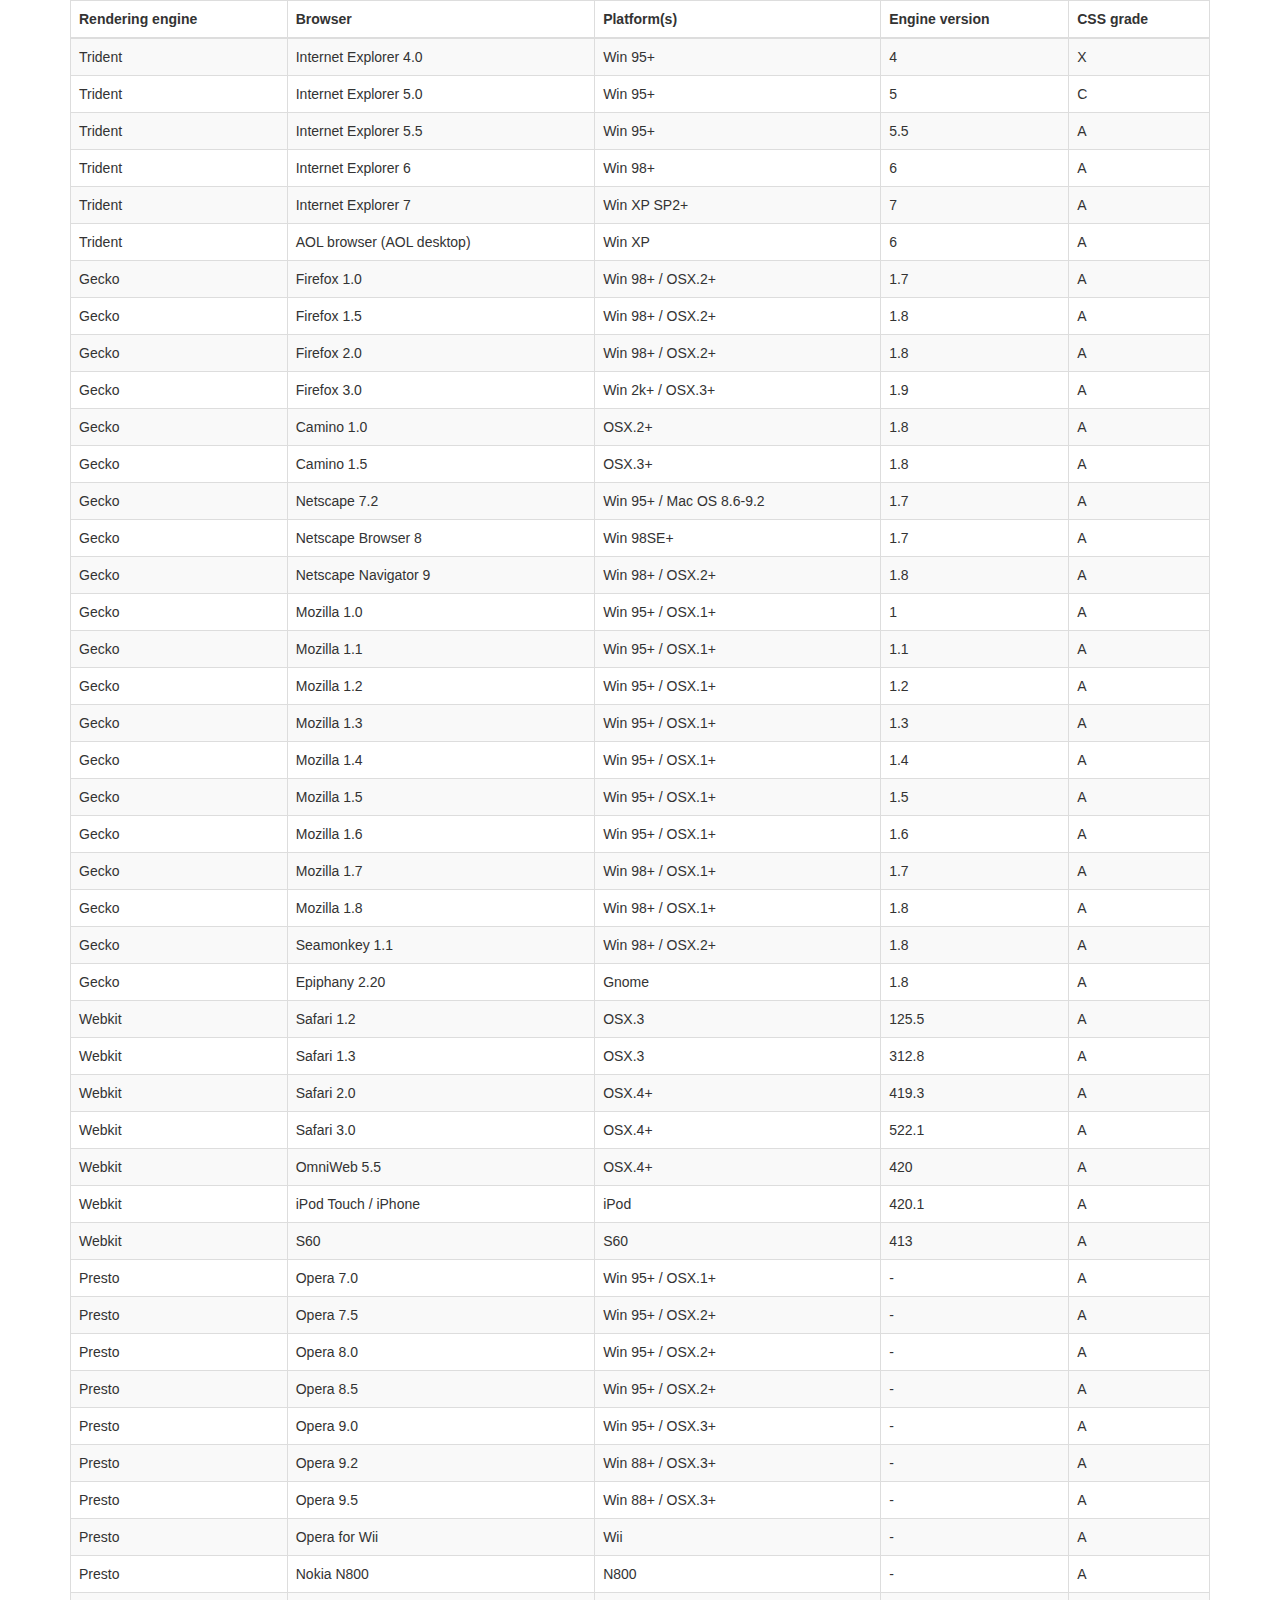
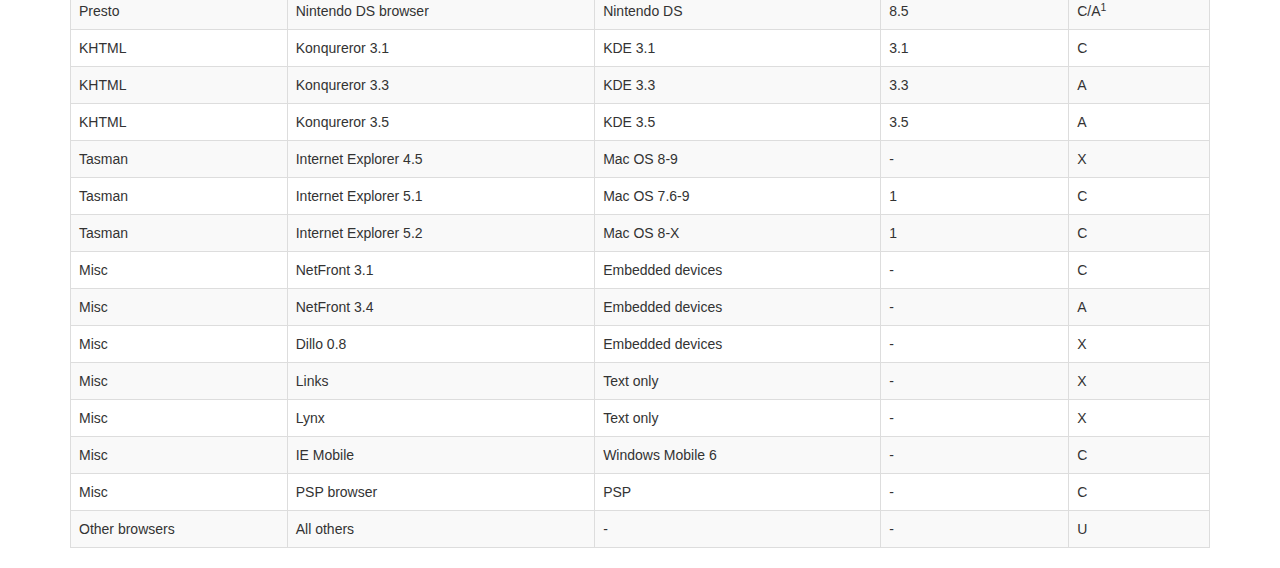
<file: limitless.kshop/plugins/datatables-plugins/index.html>
<!DOCTYPE HTML PUBLIC "-//W3C//DTD HTML 4.01//EN" "http://www.w3.org/TR/html4/strict.dtd">
<html>
	<head>
		<meta http-equiv="content-type" content="text/html; charset=utf-8" />
		
		<title>DataTables Bootstrap 3 example</title>

		<link rel="stylesheet" type="text/css" href="//maxcdn.bootstrapcdn.com/bootstrap/3.3.0/css/bootstrap.min.css">
		<link rel="stylesheet" type="text/css" href="dataTables.bootstrap.css">

		<script type="text/javascript" language="javascript" src="//code.jquery.com/jquery-1.11.1.min.js"></script>
		<script type="text/javascript" language="javascript" src="//cdn.datatables.net/1.10.3/js/jquery.dataTables.min.js"></script>
		<script type="text/javascript" language="javascript" src="dataTables.bootstrap.js"></script>
		<script type="text/javascript" charset="utf-8">
			$(document).ready(function() {
				$('#example').dataTable();
			} );
		</script>
	</head>
	<body>
		<div class="container">
			
<table cellpadding="0" cellspacing="0" border="0" class="table table-striped table-bordered" id="example">
	<thead>
		<tr>
			<th>Rendering engine</th>
			<th>Browser</th>
			<th>Platform(s)</th>
			<th>Engine version</th>
			<th>CSS grade</th>
		</tr>
	</thead>
	<tbody>
		<tr class="odd gradeX">
			<td>Trident</td>
			<td>Internet
				 Explorer 4.0</td>
			<td>Win 95+</td>
			<td class="center"> 4</td>
			<td class="center">X</td>
		</tr>
		<tr class="even gradeC">
			<td>Trident</td>
			<td>Internet
				 Explorer 5.0</td>
			<td>Win 95+</td>
			<td class="center">5</td>
			<td class="center">C</td>
		</tr>
		<tr class="odd gradeA">
			<td>Trident</td>
			<td>Internet
				 Explorer 5.5</td>
			<td>Win 95+</td>
			<td class="center">5.5</td>
			<td class="center">A</td>
		</tr>
		<tr class="even gradeA">
			<td>Trident</td>
			<td>Internet
				 Explorer 6</td>
			<td>Win 98+</td>
			<td class="center">6</td>
			<td class="center">A</td>
		</tr>
		<tr class="odd gradeA">
			<td>Trident</td>
			<td>Internet Explorer 7</td>
			<td>Win XP SP2+</td>
			<td class="center">7</td>
			<td class="center">A</td>
		</tr>
		<tr class="even gradeA">
			<td>Trident</td>
			<td>AOL browser (AOL desktop)</td>
			<td>Win XP</td>
			<td class="center">6</td>
			<td class="center">A</td>
		</tr>
		<tr class="gradeA">
			<td>Gecko</td>
			<td>Firefox 1.0</td>
			<td>Win 98+ / OSX.2+</td>
			<td class="center">1.7</td>
			<td class="center">A</td>
		</tr>
		<tr class="gradeA">
			<td>Gecko</td>
			<td>Firefox 1.5</td>
			<td>Win 98+ / OSX.2+</td>
			<td class="center">1.8</td>
			<td class="center">A</td>
		</tr>
		<tr class="gradeA">
			<td>Gecko</td>
			<td>Firefox 2.0</td>
			<td>Win 98+ / OSX.2+</td>
			<td class="center">1.8</td>
			<td class="center">A</td>
		</tr>
		<tr class="gradeA">
			<td>Gecko</td>
			<td>Firefox 3.0</td>
			<td>Win 2k+ / OSX.3+</td>
			<td class="center">1.9</td>
			<td class="center">A</td>
		</tr>
		<tr class="gradeA">
			<td>Gecko</td>
			<td>Camino 1.0</td>
			<td>OSX.2+</td>
			<td class="center">1.8</td>
			<td class="center">A</td>
		</tr>
		<tr class="gradeA">
			<td>Gecko</td>
			<td>Camino 1.5</td>
			<td>OSX.3+</td>
			<td class="center">1.8</td>
			<td class="center">A</td>
		</tr>
		<tr class="gradeA">
			<td>Gecko</td>
			<td>Netscape 7.2</td>
			<td>Win 95+ / Mac OS 8.6-9.2</td>
			<td class="center">1.7</td>
			<td class="center">A</td>
		</tr>
		<tr class="gradeA">
			<td>Gecko</td>
			<td>Netscape Browser 8</td>
			<td>Win 98SE+</td>
			<td class="center">1.7</td>
			<td class="center">A</td>
		</tr>
		<tr class="gradeA">
			<td>Gecko</td>
			<td>Netscape Navigator 9</td>
			<td>Win 98+ / OSX.2+</td>
			<td class="center">1.8</td>
			<td class="center">A</td>
		</tr>
		<tr class="gradeA">
			<td>Gecko</td>
			<td>Mozilla 1.0</td>
			<td>Win 95+ / OSX.1+</td>
			<td class="center">1</td>
			<td class="center">A</td>
		</tr>
		<tr class="gradeA">
			<td>Gecko</td>
			<td>Mozilla 1.1</td>
			<td>Win 95+ / OSX.1+</td>
			<td class="center">1.1</td>
			<td class="center">A</td>
		</tr>
		<tr class="gradeA">
			<td>Gecko</td>
			<td>Mozilla 1.2</td>
			<td>Win 95+ / OSX.1+</td>
			<td class="center">1.2</td>
			<td class="center">A</td>
		</tr>
		<tr class="gradeA">
			<td>Gecko</td>
			<td>Mozilla 1.3</td>
			<td>Win 95+ / OSX.1+</td>
			<td class="center">1.3</td>
			<td class="center">A</td>
		</tr>
		<tr class="gradeA">
			<td>Gecko</td>
			<td>Mozilla 1.4</td>
			<td>Win 95+ / OSX.1+</td>
			<td class="center">1.4</td>
			<td class="center">A</td>
		</tr>
		<tr class="gradeA">
			<td>Gecko</td>
			<td>Mozilla 1.5</td>
			<td>Win 95+ / OSX.1+</td>
			<td class="center">1.5</td>
			<td class="center">A</td>
		</tr>
		<tr class="gradeA">
			<td>Gecko</td>
			<td>Mozilla 1.6</td>
			<td>Win 95+ / OSX.1+</td>
			<td class="center">1.6</td>
			<td class="center">A</td>
		</tr>
		<tr class="gradeA">
			<td>Gecko</td>
			<td>Mozilla 1.7</td>
			<td>Win 98+ / OSX.1+</td>
			<td class="center">1.7</td>
			<td class="center">A</td>
		</tr>
		<tr class="gradeA">
			<td>Gecko</td>
			<td>Mozilla 1.8</td>
			<td>Win 98+ / OSX.1+</td>
			<td class="center">1.8</td>
			<td class="center">A</td>
		</tr>
		<tr class="gradeA">
			<td>Gecko</td>
			<td>Seamonkey 1.1</td>
			<td>Win 98+ / OSX.2+</td>
			<td class="center">1.8</td>
			<td class="center">A</td>
		</tr>
		<tr class="gradeA">
			<td>Gecko</td>
			<td>Epiphany 2.20</td>
			<td>Gnome</td>
			<td class="center">1.8</td>
			<td class="center">A</td>
		</tr>
		<tr class="gradeA">
			<td>Webkit</td>
			<td>Safari 1.2</td>
			<td>OSX.3</td>
			<td class="center">125.5</td>
			<td class="center">A</td>
		</tr>
		<tr class="gradeA">
			<td>Webkit</td>
			<td>Safari 1.3</td>
			<td>OSX.3</td>
			<td class="center">312.8</td>
			<td class="center">A</td>
		</tr>
		<tr class="gradeA">
			<td>Webkit</td>
			<td>Safari 2.0</td>
			<td>OSX.4+</td>
			<td class="center">419.3</td>
			<td class="center">A</td>
		</tr>
		<tr class="gradeA">
			<td>Webkit</td>
			<td>Safari 3.0</td>
			<td>OSX.4+</td>
			<td class="center">522.1</td>
			<td class="center">A</td>
		</tr>
		<tr class="gradeA">
			<td>Webkit</td>
			<td>OmniWeb 5.5</td>
			<td>OSX.4+</td>
			<td class="center">420</td>
			<td class="center">A</td>
		</tr>
		<tr class="gradeA">
			<td>Webkit</td>
			<td>iPod Touch / iPhone</td>
			<td>iPod</td>
			<td class="center">420.1</td>
			<td class="center">A</td>
		</tr>
		<tr class="gradeA">
			<td>Webkit</td>
			<td>S60</td>
			<td>S60</td>
			<td class="center">413</td>
			<td class="center">A</td>
		</tr>
		<tr class="gradeA">
			<td>Presto</td>
			<td>Opera 7.0</td>
			<td>Win 95+ / OSX.1+</td>
			<td class="center">-</td>
			<td class="center">A</td>
		</tr>
		<tr class="gradeA">
			<td>Presto</td>
			<td>Opera 7.5</td>
			<td>Win 95+ / OSX.2+</td>
			<td class="center">-</td>
			<td class="center">A</td>
		</tr>
		<tr class="gradeA">
			<td>Presto</td>
			<td>Opera 8.0</td>
			<td>Win 95+ / OSX.2+</td>
			<td class="center">-</td>
			<td class="center">A</td>
		</tr>
		<tr class="gradeA">
			<td>Presto</td>
			<td>Opera 8.5</td>
			<td>Win 95+ / OSX.2+</td>
			<td class="center">-</td>
			<td class="center">A</td>
		</tr>
		<tr class="gradeA">
			<td>Presto</td>
			<td>Opera 9.0</td>
			<td>Win 95+ / OSX.3+</td>
			<td class="center">-</td>
			<td class="center">A</td>
		</tr>
		<tr class="gradeA">
			<td>Presto</td>
			<td>Opera 9.2</td>
			<td>Win 88+ / OSX.3+</td>
			<td class="center">-</td>
			<td class="center">A</td>
		</tr>
		<tr class="gradeA">
			<td>Presto</td>
			<td>Opera 9.5</td>
			<td>Win 88+ / OSX.3+</td>
			<td class="center">-</td>
			<td class="center">A</td>
		</tr>
		<tr class="gradeA">
			<td>Presto</td>
			<td>Opera for Wii</td>
			<td>Wii</td>
			<td class="center">-</td>
			<td class="center">A</td>
		</tr>
		<tr class="gradeA">
			<td>Presto</td>
			<td>Nokia N800</td>
			<td>N800</td>
			<td class="center">-</td>
			<td class="center">A</td>
		</tr>
		<tr class="gradeA">
			<td>Presto</td>
			<td>Nintendo DS browser</td>
			<td>Nintendo DS</td>
			<td class="center">8.5</td>
			<td class="center">C/A<sup>1</sup></td>
		</tr>
		<tr class="gradeC">
			<td>KHTML</td>
			<td>Konqureror 3.1</td>
			<td>KDE 3.1</td>
			<td class="center">3.1</td>
			<td class="center">C</td>
		</tr>
		<tr class="gradeA">
			<td>KHTML</td>
			<td>Konqureror 3.3</td>
			<td>KDE 3.3</td>
			<td class="center">3.3</td>
			<td class="center">A</td>
		</tr>
		<tr class="gradeA">
			<td>KHTML</td>
			<td>Konqureror 3.5</td>
			<td>KDE 3.5</td>
			<td class="center">3.5</td>
			<td class="center">A</td>
		</tr>
		<tr class="gradeX">
			<td>Tasman</td>
			<td>Internet Explorer 4.5</td>
			<td>Mac OS 8-9</td>
			<td class="center">-</td>
			<td class="center">X</td>
		</tr>
		<tr class="gradeC">
			<td>Tasman</td>
			<td>Internet Explorer 5.1</td>
			<td>Mac OS 7.6-9</td>
			<td class="center">1</td>
			<td class="center">C</td>
		</tr>
		<tr class="gradeC">
			<td>Tasman</td>
			<td>Internet Explorer 5.2</td>
			<td>Mac OS 8-X</td>
			<td class="center">1</td>
			<td class="center">C</td>
		</tr>
		<tr class="gradeA">
			<td>Misc</td>
			<td>NetFront 3.1</td>
			<td>Embedded devices</td>
			<td class="center">-</td>
			<td class="center">C</td>
		</tr>
		<tr class="gradeA">
			<td>Misc</td>
			<td>NetFront 3.4</td>
			<td>Embedded devices</td>
			<td class="center">-</td>
			<td class="center">A</td>
		</tr>
		<tr class="gradeX">
			<td>Misc</td>
			<td>Dillo 0.8</td>
			<td>Embedded devices</td>
			<td class="center">-</td>
			<td class="center">X</td>
		</tr>
		<tr class="gradeX">
			<td>Misc</td>
			<td>Links</td>
			<td>Text only</td>
			<td class="center">-</td>
			<td class="center">X</td>
		</tr>
		<tr class="gradeX">
			<td>Misc</td>
			<td>Lynx</td>
			<td>Text only</td>
			<td class="center">-</td>
			<td class="center">X</td>
		</tr>
		<tr class="gradeC">
			<td>Misc</td>
			<td>IE Mobile</td>
			<td>Windows Mobile 6</td>
			<td class="center">-</td>
			<td class="center">C</td>
		</tr>
		<tr class="gradeC">
			<td>Misc</td>
			<td>PSP browser</td>
			<td>PSP</td>
			<td class="center">-</td>
			<td class="center">C</td>
		</tr>
		<tr class="gradeU">
			<td>Other browsers</td>
			<td>All others</td>
			<td>-</td>
			<td class="center">-</td>
			<td class="center">U</td>
		</tr>
	</tbody>
</table>
			
		</div>
	</body>
</html>
</file>
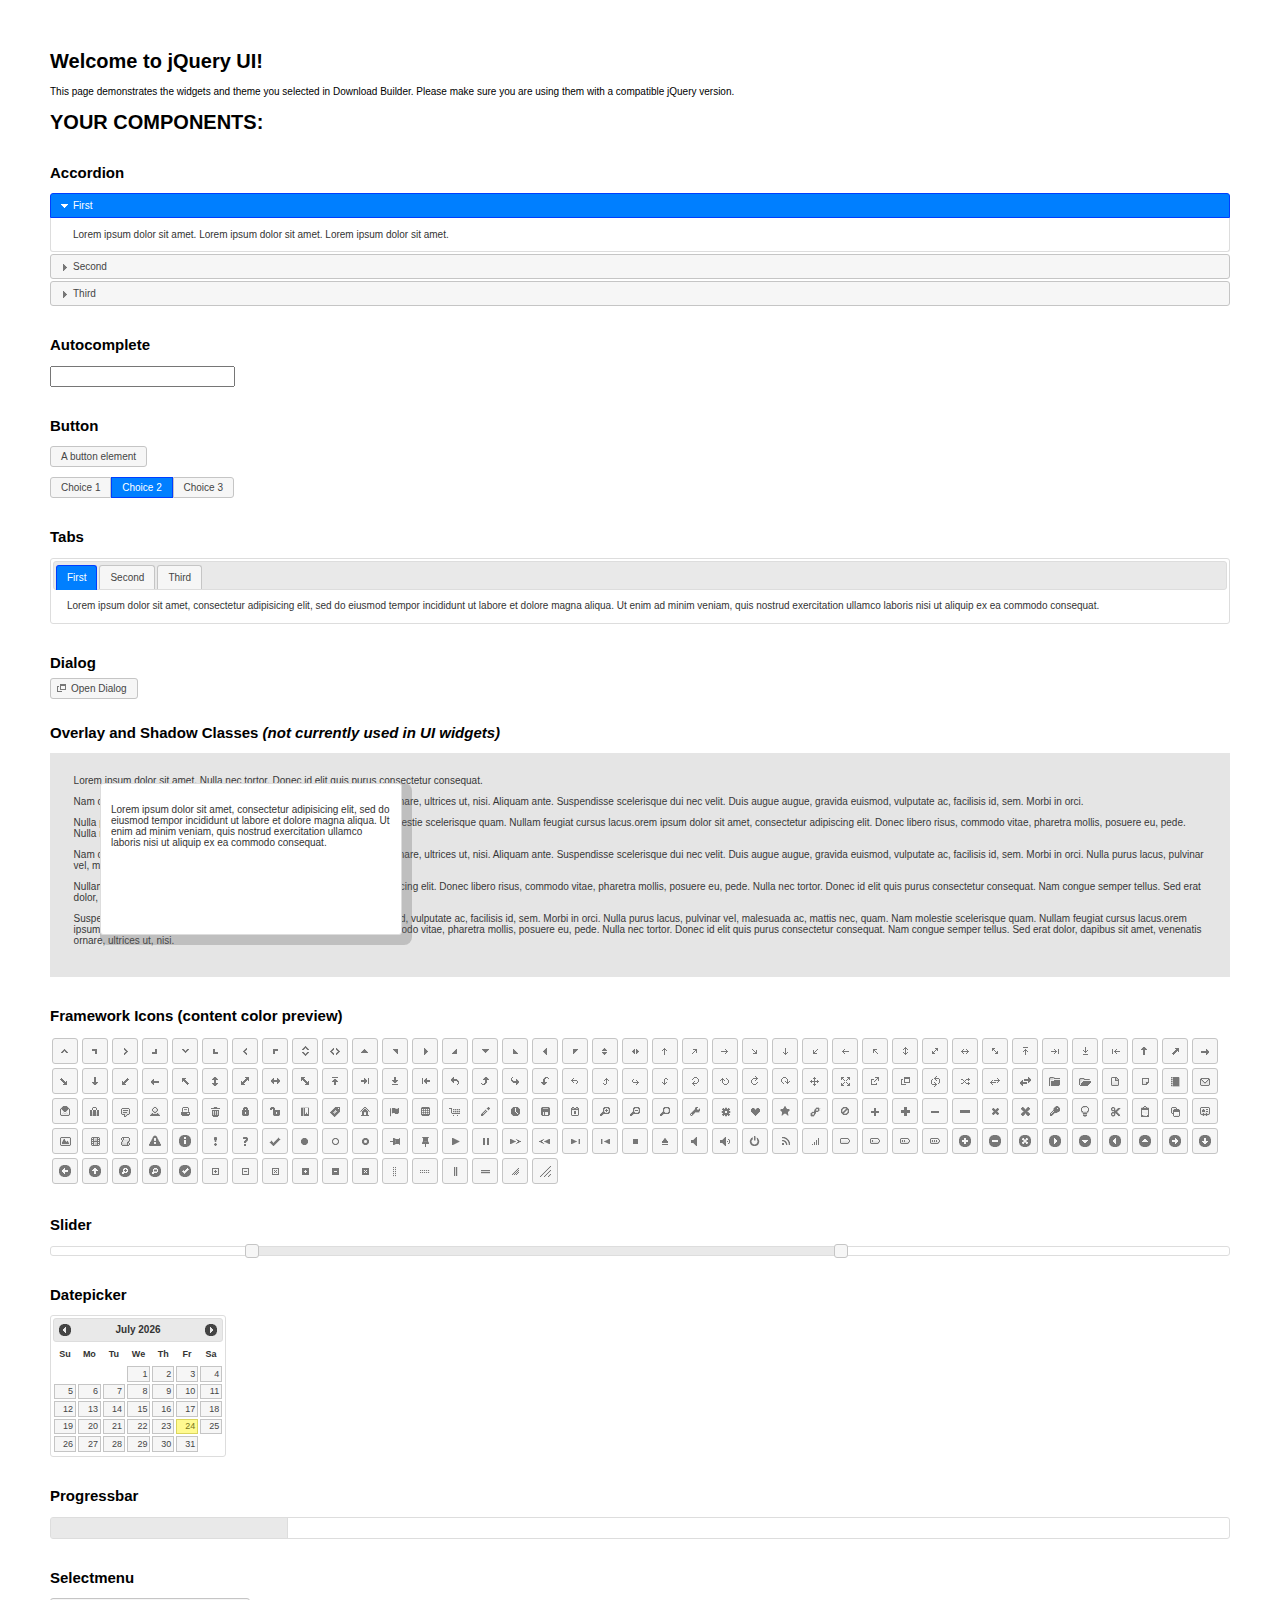
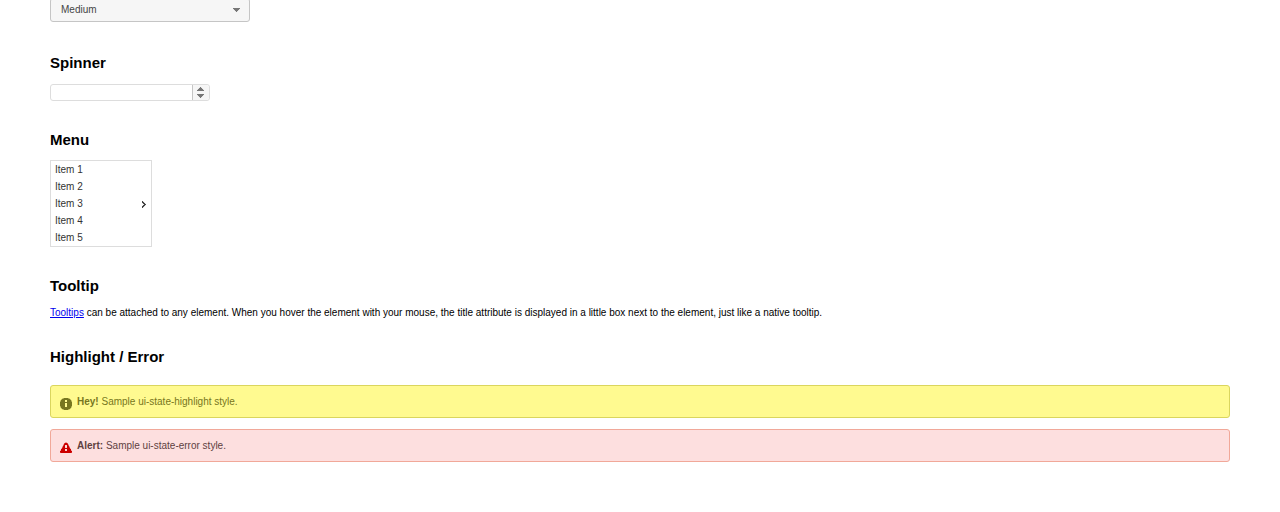
<file: limitless.kshop/plugins/js/jquery-ui-1.11.4.custom/index.html>
<!doctype html>
<html lang="us">
<head>
	<meta charset="utf-8">
	<title>jQuery UI Example Page</title>
	<link href="jquery-ui.css" rel="stylesheet">
	<style>
	body{
		font: 62.5% "Trebuchet MS", sans-serif;
		margin: 50px;
	}
	.demoHeaders {
		margin-top: 2em;
	}
	#dialog-link {
		padding: .4em 1em .4em 20px;
		text-decoration: none;
		position: relative;
	}
	#dialog-link span.ui-icon {
		margin: 0 5px 0 0;
		position: absolute;
		left: .2em;
		top: 50%;
		margin-top: -8px;
	}
	#icons {
		margin: 0;
		padding: 0;
	}
	#icons li {
		margin: 2px;
		position: relative;
		padding: 4px 0;
		cursor: pointer;
		float: left;
		list-style: none;
	}
	#icons span.ui-icon {
		float: left;
		margin: 0 4px;
	}
	.fakewindowcontain .ui-widget-overlay {
		position: absolute;
	}
	select {
		width: 200px;
	}
	</style>
</head>
<body>

<h1>Welcome to jQuery UI!</h1>

<div class="ui-widget">
	<p>This page demonstrates the widgets and theme you selected in Download Builder. Please make sure you are using them with a compatible jQuery version.</p>
</div>

<h1>YOUR COMPONENTS:</h1>


<!-- Accordion -->
<h2 class="demoHeaders">Accordion</h2>
<div id="accordion">
	<h3>First</h3>
	<div>Lorem ipsum dolor sit amet. Lorem ipsum dolor sit amet. Lorem ipsum dolor sit amet.</div>
	<h3>Second</h3>
	<div>Phasellus mattis tincidunt nibh.</div>
	<h3>Third</h3>
	<div>Nam dui erat, auctor a, dignissim quis.</div>
</div>



<!-- Autocomplete -->
<h2 class="demoHeaders">Autocomplete</h2>
<div>
	<input id="autocomplete" title="type &quot;a&quot;">
</div>



<!-- Button -->
<h2 class="demoHeaders">Button</h2>
<button id="button">A button element</button>
<form style="margin-top: 1em;">
	<div id="radioset">
		<input type="radio" id="radio1" name="radio"><label for="radio1">Choice 1</label>
		<input type="radio" id="radio2" name="radio" checked="checked"><label for="radio2">Choice 2</label>
		<input type="radio" id="radio3" name="radio"><label for="radio3">Choice 3</label>
	</div>
</form>



<!-- Tabs -->
<h2 class="demoHeaders">Tabs</h2>
<div id="tabs">
	<ul>
		<li><a href="#tabs-1">First</a></li>
		<li><a href="#tabs-2">Second</a></li>
		<li><a href="#tabs-3">Third</a></li>
	</ul>
	<div id="tabs-1">Lorem ipsum dolor sit amet, consectetur adipisicing elit, sed do eiusmod tempor incididunt ut labore et dolore magna aliqua. Ut enim ad minim veniam, quis nostrud exercitation ullamco laboris nisi ut aliquip ex ea commodo consequat.</div>
	<div id="tabs-2">Phasellus mattis tincidunt nibh. Cras orci urna, blandit id, pretium vel, aliquet ornare, felis. Maecenas scelerisque sem non nisl. Fusce sed lorem in enim dictum bibendum.</div>
	<div id="tabs-3">Nam dui erat, auctor a, dignissim quis, sollicitudin eu, felis. Pellentesque nisi urna, interdum eget, sagittis et, consequat vestibulum, lacus. Mauris porttitor ullamcorper augue.</div>
</div>



<!-- Dialog NOTE: Dialog is not generated by UI in this demo so it can be visually styled in themeroller-->
<h2 class="demoHeaders">Dialog</h2>
<p><a href="#" id="dialog-link" class="ui-state-default ui-corner-all"><span class="ui-icon ui-icon-newwin"></span>Open Dialog</a></p>

<h2 class="demoHeaders">Overlay and Shadow Classes <em>(not currently used in UI widgets)</em></h2>
<div style="position: relative; width: 96%; height: 200px; padding:1% 2%; overflow:hidden;" class="fakewindowcontain">
	<p>Lorem ipsum dolor sit amet,  Nulla nec tortor. Donec id elit quis purus consectetur consequat. </p><p>Nam congue semper tellus. Sed erat dolor, dapibus sit amet, venenatis ornare, ultrices ut, nisi. Aliquam ante. Suspendisse scelerisque dui nec velit. Duis augue augue, gravida euismod, vulputate ac, facilisis id, sem. Morbi in orci. </p><p>Nulla purus lacus, pulvinar vel, malesuada ac, mattis nec, quam. Nam molestie scelerisque quam. Nullam feugiat cursus lacus.orem ipsum dolor sit amet, consectetur adipiscing elit. Donec libero risus, commodo vitae, pharetra mollis, posuere eu, pede. Nulla nec tortor. Donec id elit quis purus consectetur consequat. </p><p>Nam congue semper tellus. Sed erat dolor, dapibus sit amet, venenatis ornare, ultrices ut, nisi. Aliquam ante. Suspendisse scelerisque dui nec velit. Duis augue augue, gravida euismod, vulputate ac, facilisis id, sem. Morbi in orci. Nulla purus lacus, pulvinar vel, malesuada ac, mattis nec, quam. Nam molestie scelerisque quam. </p><p>Nullam feugiat cursus lacus.orem ipsum dolor sit amet, consectetur adipiscing elit. Donec libero risus, commodo vitae, pharetra mollis, posuere eu, pede. Nulla nec tortor. Donec id elit quis purus consectetur consequat. Nam congue semper tellus. Sed erat dolor, dapibus sit amet, venenatis ornare, ultrices ut, nisi. Aliquam ante. </p><p>Suspendisse scelerisque dui nec velit. Duis augue augue, gravida euismod, vulputate ac, facilisis id, sem. Morbi in orci. Nulla purus lacus, pulvinar vel, malesuada ac, mattis nec, quam. Nam molestie scelerisque quam. Nullam feugiat cursus lacus.orem ipsum dolor sit amet, consectetur adipiscing elit. Donec libero risus, commodo vitae, pharetra mollis, posuere eu, pede. Nulla nec tortor. Donec id elit quis purus consectetur consequat. Nam congue semper tellus. Sed erat dolor, dapibus sit amet, venenatis ornare, ultrices ut, nisi. </p>

	<!-- ui-dialog -->
	<div class="ui-overlay"><div class="ui-widget-overlay"></div><div class="ui-widget-shadow ui-corner-all" style="width: 302px; height: 152px; position: absolute; left: 50px; top: 30px;"></div></div>
	<div style="position: absolute; width: 280px; height: 130px;left: 50px; top: 30px; padding: 10px;" class="ui-widget ui-widget-content ui-corner-all">
		<div class="ui-dialog-content ui-widget-content" style="background: none; border: 0;">
			<p>Lorem ipsum dolor sit amet, consectetur adipisicing elit, sed do eiusmod tempor incididunt ut labore et dolore magna aliqua. Ut enim ad minim veniam, quis nostrud exercitation ullamco laboris nisi ut aliquip ex ea commodo consequat.</p>
		</div>
	</div>

</div>

<!-- ui-dialog -->
<div id="dialog" title="Dialog Title">
	<p>Lorem ipsum dolor sit amet, consectetur adipisicing elit, sed do eiusmod tempor incididunt ut labore et dolore magna aliqua. Ut enim ad minim veniam, quis nostrud exercitation ullamco laboris nisi ut aliquip ex ea commodo consequat.</p>
</div>



<h2 class="demoHeaders">Framework Icons (content color preview)</h2>
<ul id="icons" class="ui-widget ui-helper-clearfix">
	<li class="ui-state-default ui-corner-all" title=".ui-icon-carat-1-n"><span class="ui-icon ui-icon-carat-1-n"></span></li>
	<li class="ui-state-default ui-corner-all" title=".ui-icon-carat-1-ne"><span class="ui-icon ui-icon-carat-1-ne"></span></li>
	<li class="ui-state-default ui-corner-all" title=".ui-icon-carat-1-e"><span class="ui-icon ui-icon-carat-1-e"></span></li>
	<li class="ui-state-default ui-corner-all" title=".ui-icon-carat-1-se"><span class="ui-icon ui-icon-carat-1-se"></span></li>
	<li class="ui-state-default ui-corner-all" title=".ui-icon-carat-1-s"><span class="ui-icon ui-icon-carat-1-s"></span></li>
	<li class="ui-state-default ui-corner-all" title=".ui-icon-carat-1-sw"><span class="ui-icon ui-icon-carat-1-sw"></span></li>
	<li class="ui-state-default ui-corner-all" title=".ui-icon-carat-1-w"><span class="ui-icon ui-icon-carat-1-w"></span></li>
	<li class="ui-state-default ui-corner-all" title=".ui-icon-carat-1-nw"><span class="ui-icon ui-icon-carat-1-nw"></span></li>
	<li class="ui-state-default ui-corner-all" title=".ui-icon-carat-2-n-s"><span class="ui-icon ui-icon-carat-2-n-s"></span></li>
	<li class="ui-state-default ui-corner-all" title=".ui-icon-carat-2-e-w"><span class="ui-icon ui-icon-carat-2-e-w"></span></li>
	<li class="ui-state-default ui-corner-all" title=".ui-icon-triangle-1-n"><span class="ui-icon ui-icon-triangle-1-n"></span></li>
	<li class="ui-state-default ui-corner-all" title=".ui-icon-triangle-1-ne"><span class="ui-icon ui-icon-triangle-1-ne"></span></li>
	<li class="ui-state-default ui-corner-all" title=".ui-icon-triangle-1-e"><span class="ui-icon ui-icon-triangle-1-e"></span></li>
	<li class="ui-state-default ui-corner-all" title=".ui-icon-triangle-1-se"><span class="ui-icon ui-icon-triangle-1-se"></span></li>
	<li class="ui-state-default ui-corner-all" title=".ui-icon-triangle-1-s"><span class="ui-icon ui-icon-triangle-1-s"></span></li>
	<li class="ui-state-default ui-corner-all" title=".ui-icon-triangle-1-sw"><span class="ui-icon ui-icon-triangle-1-sw"></span></li>
	<li class="ui-state-default ui-corner-all" title=".ui-icon-triangle-1-w"><span class="ui-icon ui-icon-triangle-1-w"></span></li>
	<li class="ui-state-default ui-corner-all" title=".ui-icon-triangle-1-nw"><span class="ui-icon ui-icon-triangle-1-nw"></span></li>
	<li class="ui-state-default ui-corner-all" title=".ui-icon-triangle-2-n-s"><span class="ui-icon ui-icon-triangle-2-n-s"></span></li>
	<li class="ui-state-default ui-corner-all" title=".ui-icon-triangle-2-e-w"><span class="ui-icon ui-icon-triangle-2-e-w"></span></li>
	<li class="ui-state-default ui-corner-all" title=".ui-icon-arrow-1-n"><span class="ui-icon ui-icon-arrow-1-n"></span></li>
	<li class="ui-state-default ui-corner-all" title=".ui-icon-arrow-1-ne"><span class="ui-icon ui-icon-arrow-1-ne"></span></li>
	<li class="ui-state-default ui-corner-all" title=".ui-icon-arrow-1-e"><span class="ui-icon ui-icon-arrow-1-e"></span></li>
	<li class="ui-state-default ui-corner-all" title=".ui-icon-arrow-1-se"><span class="ui-icon ui-icon-arrow-1-se"></span></li>
	<li class="ui-state-default ui-corner-all" title=".ui-icon-arrow-1-s"><span class="ui-icon ui-icon-arrow-1-s"></span></li>
	<li class="ui-state-default ui-corner-all" title=".ui-icon-arrow-1-sw"><span class="ui-icon ui-icon-arrow-1-sw"></span></li>
	<li class="ui-state-default ui-corner-all" title=".ui-icon-arrow-1-w"><span class="ui-icon ui-icon-arrow-1-w"></span></li>
	<li class="ui-state-default ui-corner-all" title=".ui-icon-arrow-1-nw"><span class="ui-icon ui-icon-arrow-1-nw"></span></li>
	<li class="ui-state-default ui-corner-all" title=".ui-icon-arrow-2-n-s"><span class="ui-icon ui-icon-arrow-2-n-s"></span></li>
	<li class="ui-state-default ui-corner-all" title=".ui-icon-arrow-2-ne-sw"><span class="ui-icon ui-icon-arrow-2-ne-sw"></span></li>
	<li class="ui-state-default ui-corner-all" title=".ui-icon-arrow-2-e-w"><span class="ui-icon ui-icon-arrow-2-e-w"></span></li>
	<li class="ui-state-default ui-corner-all" title=".ui-icon-arrow-2-se-nw"><span class="ui-icon ui-icon-arrow-2-se-nw"></span></li>
	<li class="ui-state-default ui-corner-all" title=".ui-icon-arrowstop-1-n"><span class="ui-icon ui-icon-arrowstop-1-n"></span></li>
	<li class="ui-state-default ui-corner-all" title=".ui-icon-arrowstop-1-e"><span class="ui-icon ui-icon-arrowstop-1-e"></span></li>
	<li class="ui-state-default ui-corner-all" title=".ui-icon-arrowstop-1-s"><span class="ui-icon ui-icon-arrowstop-1-s"></span></li>
	<li class="ui-state-default ui-corner-all" title=".ui-icon-arrowstop-1-w"><span class="ui-icon ui-icon-arrowstop-1-w"></span></li>
	<li class="ui-state-default ui-corner-all" title=".ui-icon-arrowthick-1-n"><span class="ui-icon ui-icon-arrowthick-1-n"></span></li>
	<li class="ui-state-default ui-corner-all" title=".ui-icon-arrowthick-1-ne"><span class="ui-icon ui-icon-arrowthick-1-ne"></span></li>
	<li class="ui-state-default ui-corner-all" title=".ui-icon-arrowthick-1-e"><span class="ui-icon ui-icon-arrowthick-1-e"></span></li>
	<li class="ui-state-default ui-corner-all" title=".ui-icon-arrowthick-1-se"><span class="ui-icon ui-icon-arrowthick-1-se"></span></li>
	<li class="ui-state-default ui-corner-all" title=".ui-icon-arrowthick-1-s"><span class="ui-icon ui-icon-arrowthick-1-s"></span></li>
	<li class="ui-state-default ui-corner-all" title=".ui-icon-arrowthick-1-sw"><span class="ui-icon ui-icon-arrowthick-1-sw"></span></li>
	<li class="ui-state-default ui-corner-all" title=".ui-icon-arrowthick-1-w"><span class="ui-icon ui-icon-arrowthick-1-w"></span></li>
	<li class="ui-state-default ui-corner-all" title=".ui-icon-arrowthick-1-nw"><span class="ui-icon ui-icon-arrowthick-1-nw"></span></li>
	<li class="ui-state-default ui-corner-all" title=".ui-icon-arrowthick-2-n-s"><span class="ui-icon ui-icon-arrowthick-2-n-s"></span></li>
	<li class="ui-state-default ui-corner-all" title=".ui-icon-arrowthick-2-ne-sw"><span class="ui-icon ui-icon-arrowthick-2-ne-sw"></span></li>
	<li class="ui-state-default ui-corner-all" title=".ui-icon-arrowthick-2-e-w"><span class="ui-icon ui-icon-arrowthick-2-e-w"></span></li>
	<li class="ui-state-default ui-corner-all" title=".ui-icon-arrowthick-2-se-nw"><span class="ui-icon ui-icon-arrowthick-2-se-nw"></span></li>
	<li class="ui-state-default ui-corner-all" title=".ui-icon-arrowthickstop-1-n"><span class="ui-icon ui-icon-arrowthickstop-1-n"></span></li>
	<li class="ui-state-default ui-corner-all" title=".ui-icon-arrowthickstop-1-e"><span class="ui-icon ui-icon-arrowthickstop-1-e"></span></li>
	<li class="ui-state-default ui-corner-all" title=".ui-icon-arrowthickstop-1-s"><span class="ui-icon ui-icon-arrowthickstop-1-s"></span></li>
	<li class="ui-state-default ui-corner-all" title=".ui-icon-arrowthickstop-1-w"><span class="ui-icon ui-icon-arrowthickstop-1-w"></span></li>
	<li class="ui-state-default ui-corner-all" title=".ui-icon-arrowreturnthick-1-w"><span class="ui-icon ui-icon-arrowreturnthick-1-w"></span></li>
	<li class="ui-state-default ui-corner-all" title=".ui-icon-arrowreturnthick-1-n"><span class="ui-icon ui-icon-arrowreturnthick-1-n"></span></li>
	<li class="ui-state-default ui-corner-all" title=".ui-icon-arrowreturnthick-1-e"><span class="ui-icon ui-icon-arrowreturnthick-1-e"></span></li>
	<li class="ui-state-default ui-corner-all" title=".ui-icon-arrowreturnthick-1-s"><span class="ui-icon ui-icon-arrowreturnthick-1-s"></span></li>
	<li class="ui-state-default ui-corner-all" title=".ui-icon-arrowreturn-1-w"><span class="ui-icon ui-icon-arrowreturn-1-w"></span></li>
	<li class="ui-state-default ui-corner-all" title=".ui-icon-arrowreturn-1-n"><span class="ui-icon ui-icon-arrowreturn-1-n"></span></li>
	<li class="ui-state-default ui-corner-all" title=".ui-icon-arrowreturn-1-e"><span class="ui-icon ui-icon-arrowreturn-1-e"></span></li>
	<li class="ui-state-default ui-corner-all" title=".ui-icon-arrowreturn-1-s"><span class="ui-icon ui-icon-arrowreturn-1-s"></span></li>
	<li class="ui-state-default ui-corner-all" title=".ui-icon-arrowrefresh-1-w"><span class="ui-icon ui-icon-arrowrefresh-1-w"></span></li>
	<li class="ui-state-default ui-corner-all" title=".ui-icon-arrowrefresh-1-n"><span class="ui-icon ui-icon-arrowrefresh-1-n"></span></li>
	<li class="ui-state-default ui-corner-all" title=".ui-icon-arrowrefresh-1-e"><span class="ui-icon ui-icon-arrowrefresh-1-e"></span></li>
	<li class="ui-state-default ui-corner-all" title=".ui-icon-arrowrefresh-1-s"><span class="ui-icon ui-icon-arrowrefresh-1-s"></span></li>
	<li class="ui-state-default ui-corner-all" title=".ui-icon-arrow-4"><span class="ui-icon ui-icon-arrow-4"></span></li>
	<li class="ui-state-default ui-corner-all" title=".ui-icon-arrow-4-diag"><span class="ui-icon ui-icon-arrow-4-diag"></span></li>
	<li class="ui-state-default ui-corner-all" title=".ui-icon-extlink"><span class="ui-icon ui-icon-extlink"></span></li>
	<li class="ui-state-default ui-corner-all" title=".ui-icon-newwin"><span class="ui-icon ui-icon-newwin"></span></li>
	<li class="ui-state-default ui-corner-all" title=".ui-icon-refresh"><span class="ui-icon ui-icon-refresh"></span></li>
	<li class="ui-state-default ui-corner-all" title=".ui-icon-shuffle"><span class="ui-icon ui-icon-shuffle"></span></li>
	<li class="ui-state-default ui-corner-all" title=".ui-icon-transfer-e-w"><span class="ui-icon ui-icon-transfer-e-w"></span></li>
	<li class="ui-state-default ui-corner-all" title=".ui-icon-transferthick-e-w"><span class="ui-icon ui-icon-transferthick-e-w"></span></li>
	<li class="ui-state-default ui-corner-all" title=".ui-icon-folder-collapsed"><span class="ui-icon ui-icon-folder-collapsed"></span></li>
	<li class="ui-state-default ui-corner-all" title=".ui-icon-folder-open"><span class="ui-icon ui-icon-folder-open"></span></li>
	<li class="ui-state-default ui-corner-all" title=".ui-icon-document"><span class="ui-icon ui-icon-document"></span></li>
	<li class="ui-state-default ui-corner-all" title=".ui-icon-document-b"><span class="ui-icon ui-icon-document-b"></span></li>
	<li class="ui-state-default ui-corner-all" title=".ui-icon-note"><span class="ui-icon ui-icon-note"></span></li>
	<li class="ui-state-default ui-corner-all" title=".ui-icon-mail-closed"><span class="ui-icon ui-icon-mail-closed"></span></li>
	<li class="ui-state-default ui-corner-all" title=".ui-icon-mail-open"><span class="ui-icon ui-icon-mail-open"></span></li>
	<li class="ui-state-default ui-corner-all" title=".ui-icon-suitcase"><span class="ui-icon ui-icon-suitcase"></span></li>
	<li class="ui-state-default ui-corner-all" title=".ui-icon-comment"><span class="ui-icon ui-icon-comment"></span></li>
	<li class="ui-state-default ui-corner-all" title=".ui-icon-person"><span class="ui-icon ui-icon-person"></span></li>
	<li class="ui-state-default ui-corner-all" title=".ui-icon-print"><span class="ui-icon ui-icon-print"></span></li>
	<li class="ui-state-default ui-corner-all" title=".ui-icon-trash"><span class="ui-icon ui-icon-trash"></span></li>
	<li class="ui-state-default ui-corner-all" title=".ui-icon-locked"><span class="ui-icon ui-icon-locked"></span></li>
	<li class="ui-state-default ui-corner-all" title=".ui-icon-unlocked"><span class="ui-icon ui-icon-unlocked"></span></li>
	<li class="ui-state-default ui-corner-all" title=".ui-icon-bookmark"><span class="ui-icon ui-icon-bookmark"></span></li>
	<li class="ui-state-default ui-corner-all" title=".ui-icon-tag"><span class="ui-icon ui-icon-tag"></span></li>
	<li class="ui-state-default ui-corner-all" title=".ui-icon-home"><span class="ui-icon ui-icon-home"></span></li>
	<li class="ui-state-default ui-corner-all" title=".ui-icon-flag"><span class="ui-icon ui-icon-flag"></span></li>
	<li class="ui-state-default ui-corner-all" title=".ui-icon-calculator"><span class="ui-icon ui-icon-calculator"></span></li>
	<li class="ui-state-default ui-corner-all" title=".ui-icon-cart"><span class="ui-icon ui-icon-cart"></span></li>
	<li class="ui-state-default ui-corner-all" title=".ui-icon-pencil"><span class="ui-icon ui-icon-pencil"></span></li>
	<li class="ui-state-default ui-corner-all" title=".ui-icon-clock"><span class="ui-icon ui-icon-clock"></span></li>
	<li class="ui-state-default ui-corner-all" title=".ui-icon-disk"><span class="ui-icon ui-icon-disk"></span></li>
	<li class="ui-state-default ui-corner-all" title=".ui-icon-calendar"><span class="ui-icon ui-icon-calendar"></span></li>
	<li class="ui-state-default ui-corner-all" title=".ui-icon-zoomin"><span class="ui-icon ui-icon-zoomin"></span></li>
	<li class="ui-state-default ui-corner-all" title=".ui-icon-zoomout"><span class="ui-icon ui-icon-zoomout"></span></li>
	<li class="ui-state-default ui-corner-all" title=".ui-icon-search"><span class="ui-icon ui-icon-search"></span></li>
	<li class="ui-state-default ui-corner-all" title=".ui-icon-wrench"><span class="ui-icon ui-icon-wrench"></span></li>
	<li class="ui-state-default ui-corner-all" title=".ui-icon-gear"><span class="ui-icon ui-icon-gear"></span></li>
	<li class="ui-state-default ui-corner-all" title=".ui-icon-heart"><span class="ui-icon ui-icon-heart"></span></li>
	<li class="ui-state-default ui-corner-all" title=".ui-icon-star"><span class="ui-icon ui-icon-star"></span></li>
	<li class="ui-state-default ui-corner-all" title=".ui-icon-link"><span class="ui-icon ui-icon-link"></span></li>
	<li class="ui-state-default ui-corner-all" title=".ui-icon-cancel"><span class="ui-icon ui-icon-cancel"></span></li>
	<li class="ui-state-default ui-corner-all" title=".ui-icon-plus"><span class="ui-icon ui-icon-plus"></span></li>
	<li class="ui-state-default ui-corner-all" title=".ui-icon-plusthick"><span class="ui-icon ui-icon-plusthick"></span></li>
	<li class="ui-state-default ui-corner-all" title=".ui-icon-minus"><span class="ui-icon ui-icon-minus"></span></li>
	<li class="ui-state-default ui-corner-all" title=".ui-icon-minusthick"><span class="ui-icon ui-icon-minusthick"></span></li>
	<li class="ui-state-default ui-corner-all" title=".ui-icon-close"><span class="ui-icon ui-icon-close"></span></li>
	<li class="ui-state-default ui-corner-all" title=".ui-icon-closethick"><span class="ui-icon ui-icon-closethick"></span></li>
	<li class="ui-state-default ui-corner-all" title=".ui-icon-key"><span class="ui-icon ui-icon-key"></span></li>
	<li class="ui-state-default ui-corner-all" title=".ui-icon-lightbulb"><span class="ui-icon ui-icon-lightbulb"></span></li>
	<li class="ui-state-default ui-corner-all" title=".ui-icon-scissors"><span class="ui-icon ui-icon-scissors"></span></li>
	<li class="ui-state-default ui-corner-all" title=".ui-icon-clipboard"><span class="ui-icon ui-icon-clipboard"></span></li>
	<li class="ui-state-default ui-corner-all" title=".ui-icon-copy"><span class="ui-icon ui-icon-copy"></span></li>
	<li class="ui-state-default ui-corner-all" title=".ui-icon-contact"><span class="ui-icon ui-icon-contact"></span></li>
	<li class="ui-state-default ui-corner-all" title=".ui-icon-image"><span class="ui-icon ui-icon-image"></span></li>
	<li class="ui-state-default ui-corner-all" title=".ui-icon-video"><span class="ui-icon ui-icon-video"></span></li>
	<li class="ui-state-default ui-corner-all" title=".ui-icon-script"><span class="ui-icon ui-icon-script"></span></li>
	<li class="ui-state-default ui-corner-all" title=".ui-icon-alert"><span class="ui-icon ui-icon-alert"></span></li>
	<li class="ui-state-default ui-corner-all" title=".ui-icon-info"><span class="ui-icon ui-icon-info"></span></li>
	<li class="ui-state-default ui-corner-all" title=".ui-icon-notice"><span class="ui-icon ui-icon-notice"></span></li>
	<li class="ui-state-default ui-corner-all" title=".ui-icon-help"><span class="ui-icon ui-icon-help"></span></li>
	<li class="ui-state-default ui-corner-all" title=".ui-icon-check"><span class="ui-icon ui-icon-check"></span></li>
	<li class="ui-state-default ui-corner-all" title=".ui-icon-bullet"><span class="ui-icon ui-icon-bullet"></span></li>
	<li class="ui-state-default ui-corner-all" title=".ui-icon-radio-off"><span class="ui-icon ui-icon-radio-off"></span></li>
	<li class="ui-state-default ui-corner-all" title=".ui-icon-radio-on"><span class="ui-icon ui-icon-radio-on"></span></li>
	<li class="ui-state-default ui-corner-all" title=".ui-icon-pin-w"><span class="ui-icon ui-icon-pin-w"></span></li>
	<li class="ui-state-default ui-corner-all" title=".ui-icon-pin-s"><span class="ui-icon ui-icon-pin-s"></span></li>
	<li class="ui-state-default ui-corner-all" title=".ui-icon-play"><span class="ui-icon ui-icon-play"></span></li>
	<li class="ui-state-default ui-corner-all" title=".ui-icon-pause"><span class="ui-icon ui-icon-pause"></span></li>
	<li class="ui-state-default ui-corner-all" title=".ui-icon-seek-next"><span class="ui-icon ui-icon-seek-next"></span></li>
	<li class="ui-state-default ui-corner-all" title=".ui-icon-seek-prev"><span class="ui-icon ui-icon-seek-prev"></span></li>
	<li class="ui-state-default ui-corner-all" title=".ui-icon-seek-end"><span class="ui-icon ui-icon-seek-end"></span></li>
	<li class="ui-state-default ui-corner-all" title=".ui-icon-seek-first"><span class="ui-icon ui-icon-seek-first"></span></li>
	<li class="ui-state-default ui-corner-all" title=".ui-icon-stop"><span class="ui-icon ui-icon-stop"></span></li>
	<li class="ui-state-default ui-corner-all" title=".ui-icon-eject"><span class="ui-icon ui-icon-eject"></span></li>
	<li class="ui-state-default ui-corner-all" title=".ui-icon-volume-off"><span class="ui-icon ui-icon-volume-off"></span></li>
	<li class="ui-state-default ui-corner-all" title=".ui-icon-volume-on"><span class="ui-icon ui-icon-volume-on"></span></li>
	<li class="ui-state-default ui-corner-all" title=".ui-icon-power"><span class="ui-icon ui-icon-power"></span></li>
	<li class="ui-state-default ui-corner-all" title=".ui-icon-signal-diag"><span class="ui-icon ui-icon-signal-diag"></span></li>
	<li class="ui-state-default ui-corner-all" title=".ui-icon-signal"><span class="ui-icon ui-icon-signal"></span></li>
	<li class="ui-state-default ui-corner-all" title=".ui-icon-battery-0"><span class="ui-icon ui-icon-battery-0"></span></li>
	<li class="ui-state-default ui-corner-all" title=".ui-icon-battery-1"><span class="ui-icon ui-icon-battery-1"></span></li>
	<li class="ui-state-default ui-corner-all" title=".ui-icon-battery-2"><span class="ui-icon ui-icon-battery-2"></span></li>
	<li class="ui-state-default ui-corner-all" title=".ui-icon-battery-3"><span class="ui-icon ui-icon-battery-3"></span></li>
	<li class="ui-state-default ui-corner-all" title=".ui-icon-circle-plus"><span class="ui-icon ui-icon-circle-plus"></span></li>
	<li class="ui-state-default ui-corner-all" title=".ui-icon-circle-minus"><span class="ui-icon ui-icon-circle-minus"></span></li>
	<li class="ui-state-default ui-corner-all" title=".ui-icon-circle-close"><span class="ui-icon ui-icon-circle-close"></span></li>
	<li class="ui-state-default ui-corner-all" title=".ui-icon-circle-triangle-e"><span class="ui-icon ui-icon-circle-triangle-e"></span></li>
	<li class="ui-state-default ui-corner-all" title=".ui-icon-circle-triangle-s"><span class="ui-icon ui-icon-circle-triangle-s"></span></li>
	<li class="ui-state-default ui-corner-all" title=".ui-icon-circle-triangle-w"><span class="ui-icon ui-icon-circle-triangle-w"></span></li>
	<li class="ui-state-default ui-corner-all" title=".ui-icon-circle-triangle-n"><span class="ui-icon ui-icon-circle-triangle-n"></span></li>
	<li class="ui-state-default ui-corner-all" title=".ui-icon-circle-arrow-e"><span class="ui-icon ui-icon-circle-arrow-e"></span></li>
	<li class="ui-state-default ui-corner-all" title=".ui-icon-circle-arrow-s"><span class="ui-icon ui-icon-circle-arrow-s"></span></li>
	<li class="ui-state-default ui-corner-all" title=".ui-icon-circle-arrow-w"><span class="ui-icon ui-icon-circle-arrow-w"></span></li>
	<li class="ui-state-default ui-corner-all" title=".ui-icon-circle-arrow-n"><span class="ui-icon ui-icon-circle-arrow-n"></span></li>
	<li class="ui-state-default ui-corner-all" title=".ui-icon-circle-zoomin"><span class="ui-icon ui-icon-circle-zoomin"></span></li>
	<li class="ui-state-default ui-corner-all" title=".ui-icon-circle-zoomout"><span class="ui-icon ui-icon-circle-zoomout"></span></li>
	<li class="ui-state-default ui-corner-all" title=".ui-icon-circle-check"><span class="ui-icon ui-icon-circle-check"></span></li>
	<li class="ui-state-default ui-corner-all" title=".ui-icon-circlesmall-plus"><span class="ui-icon ui-icon-circlesmall-plus"></span></li>
	<li class="ui-state-default ui-corner-all" title=".ui-icon-circlesmall-minus"><span class="ui-icon ui-icon-circlesmall-minus"></span></li>
	<li class="ui-state-default ui-corner-all" title=".ui-icon-circlesmall-close"><span class="ui-icon ui-icon-circlesmall-close"></span></li>
	<li class="ui-state-default ui-corner-all" title=".ui-icon-squaresmall-plus"><span class="ui-icon ui-icon-squaresmall-plus"></span></li>
	<li class="ui-state-default ui-corner-all" title=".ui-icon-squaresmall-minus"><span class="ui-icon ui-icon-squaresmall-minus"></span></li>
	<li class="ui-state-default ui-corner-all" title=".ui-icon-squaresmall-close"><span class="ui-icon ui-icon-squaresmall-close"></span></li>
	<li class="ui-state-default ui-corner-all" title=".ui-icon-grip-dotted-vertical"><span class="ui-icon ui-icon-grip-dotted-vertical"></span></li>
	<li class="ui-state-default ui-corner-all" title=".ui-icon-grip-dotted-horizontal"><span class="ui-icon ui-icon-grip-dotted-horizontal"></span></li>
	<li class="ui-state-default ui-corner-all" title=".ui-icon-grip-solid-vertical"><span class="ui-icon ui-icon-grip-solid-vertical"></span></li>
	<li class="ui-state-default ui-corner-all" title=".ui-icon-grip-solid-horizontal"><span class="ui-icon ui-icon-grip-solid-horizontal"></span></li>
	<li class="ui-state-default ui-corner-all" title=".ui-icon-gripsmall-diagonal-se"><span class="ui-icon ui-icon-gripsmall-diagonal-se"></span></li>
	<li class="ui-state-default ui-corner-all" title=".ui-icon-grip-diagonal-se"><span class="ui-icon ui-icon-grip-diagonal-se"></span></li>
</ul>


<!-- Slider -->
<h2 class="demoHeaders">Slider</h2>
<div id="slider"></div>



<!-- Datepicker -->
<h2 class="demoHeaders">Datepicker</h2>
<div id="datepicker"></div>



<!-- Progressbar -->
<h2 class="demoHeaders">Progressbar</h2>
<div id="progressbar"></div>



<!-- Progressbar -->
<h2 class="demoHeaders">Selectmenu</h2>
<select id="selectmenu">
	<option>Slower</option>
	<option>Slow</option>
	<option selected="selected">Medium</option>
	<option>Fast</option>
	<option>Faster</option>
</select>



<!-- Spinner -->
<h2 class="demoHeaders">Spinner</h2>
<input id="spinner">



<!-- Menu -->
<h2 class="demoHeaders">Menu</h2>
<ul style="width:100px;" id="menu">
	<li>Item 1</li>
	<li>Item 2</li>
	<li>Item 3
		<ul>
			<li>Item 3-1</li>
			<li>Item 3-2</li>
			<li>Item 3-3</li>
			<li>Item 3-4</li>
			<li>Item 3-5</li>
		</ul>
	</li>
	<li>Item 4</li>
	<li>Item 5</li>
</ul>



<!-- Tooltip -->
<h2 class="demoHeaders">Tooltip</h2>
<p id="tooltip">
	<a href="#" title="That&apos;s what this widget is">Tooltips</a> can be attached to any element. When you hover
the element with your mouse, the title attribute is displayed in a little box next to the element, just like a native tooltip.
</p>


<!-- Highlight / Error -->
<h2 class="demoHeaders">Highlight / Error</h2>
<div class="ui-widget">
	<div class="ui-state-highlight ui-corner-all" style="margin-top: 20px; padding: 0 .7em;">
		<p><span class="ui-icon ui-icon-info" style="float: left; margin-right: .3em;"></span>
		<strong>Hey!</strong> Sample ui-state-highlight style.</p>
	</div>
</div>
<br>
<div class="ui-widget">
	<div class="ui-state-error ui-corner-all" style="padding: 0 .7em;">
		<p><span class="ui-icon ui-icon-alert" style="float: left; margin-right: .3em;"></span>
		<strong>Alert:</strong> Sample ui-state-error style.</p>
	</div>
</div>

<script src="external/jquery/jquery.js"></script>
<script src="jquery-ui.js"></script>
<script>

$( "#accordion" ).accordion();



var availableTags = [
	"ActionScript",
	"AppleScript",
	"Asp",
	"BASIC",
	"C",
	"C++",
	"Clojure",
	"COBOL",
	"ColdFusion",
	"Erlang",
	"Fortran",
	"Groovy",
	"Haskell",
	"Java",
	"JavaScript",
	"Lisp",
	"Perl",
	"PHP",
	"Python",
	"Ruby",
	"Scala",
	"Scheme"
];
$( "#autocomplete" ).autocomplete({
	source: availableTags
});



$( "#button" ).button();
$( "#radioset" ).buttonset();



$( "#tabs" ).tabs();



$( "#dialog" ).dialog({
	autoOpen: false,
	width: 400,
	buttons: [
		{
			text: "Ok",
			click: function() {
				$( this ).dialog( "close" );
			}
		},
		{
			text: "Cancel",
			click: function() {
				$( this ).dialog( "close" );
			}
		}
	]
});

// Link to open the dialog
$( "#dialog-link" ).click(function( event ) {
	$( "#dialog" ).dialog( "open" );
	event.preventDefault();
});



$( "#datepicker" ).datepicker({
	inline: true
});



$( "#slider" ).slider({
	range: true,
	values: [ 17, 67 ]
});



$( "#progressbar" ).progressbar({
	value: 20
});



$( "#spinner" ).spinner();



$( "#menu" ).menu();



$( "#tooltip" ).tooltip();



$( "#selectmenu" ).selectmenu();


// Hover states on the static widgets
$( "#dialog-link, #icons li" ).hover(
	function() {
		$( this ).addClass( "ui-state-hover" );
	},
	function() {
		$( this ).removeClass( "ui-state-hover" );
	}
);
</script>
</body>
</html>
</file>
